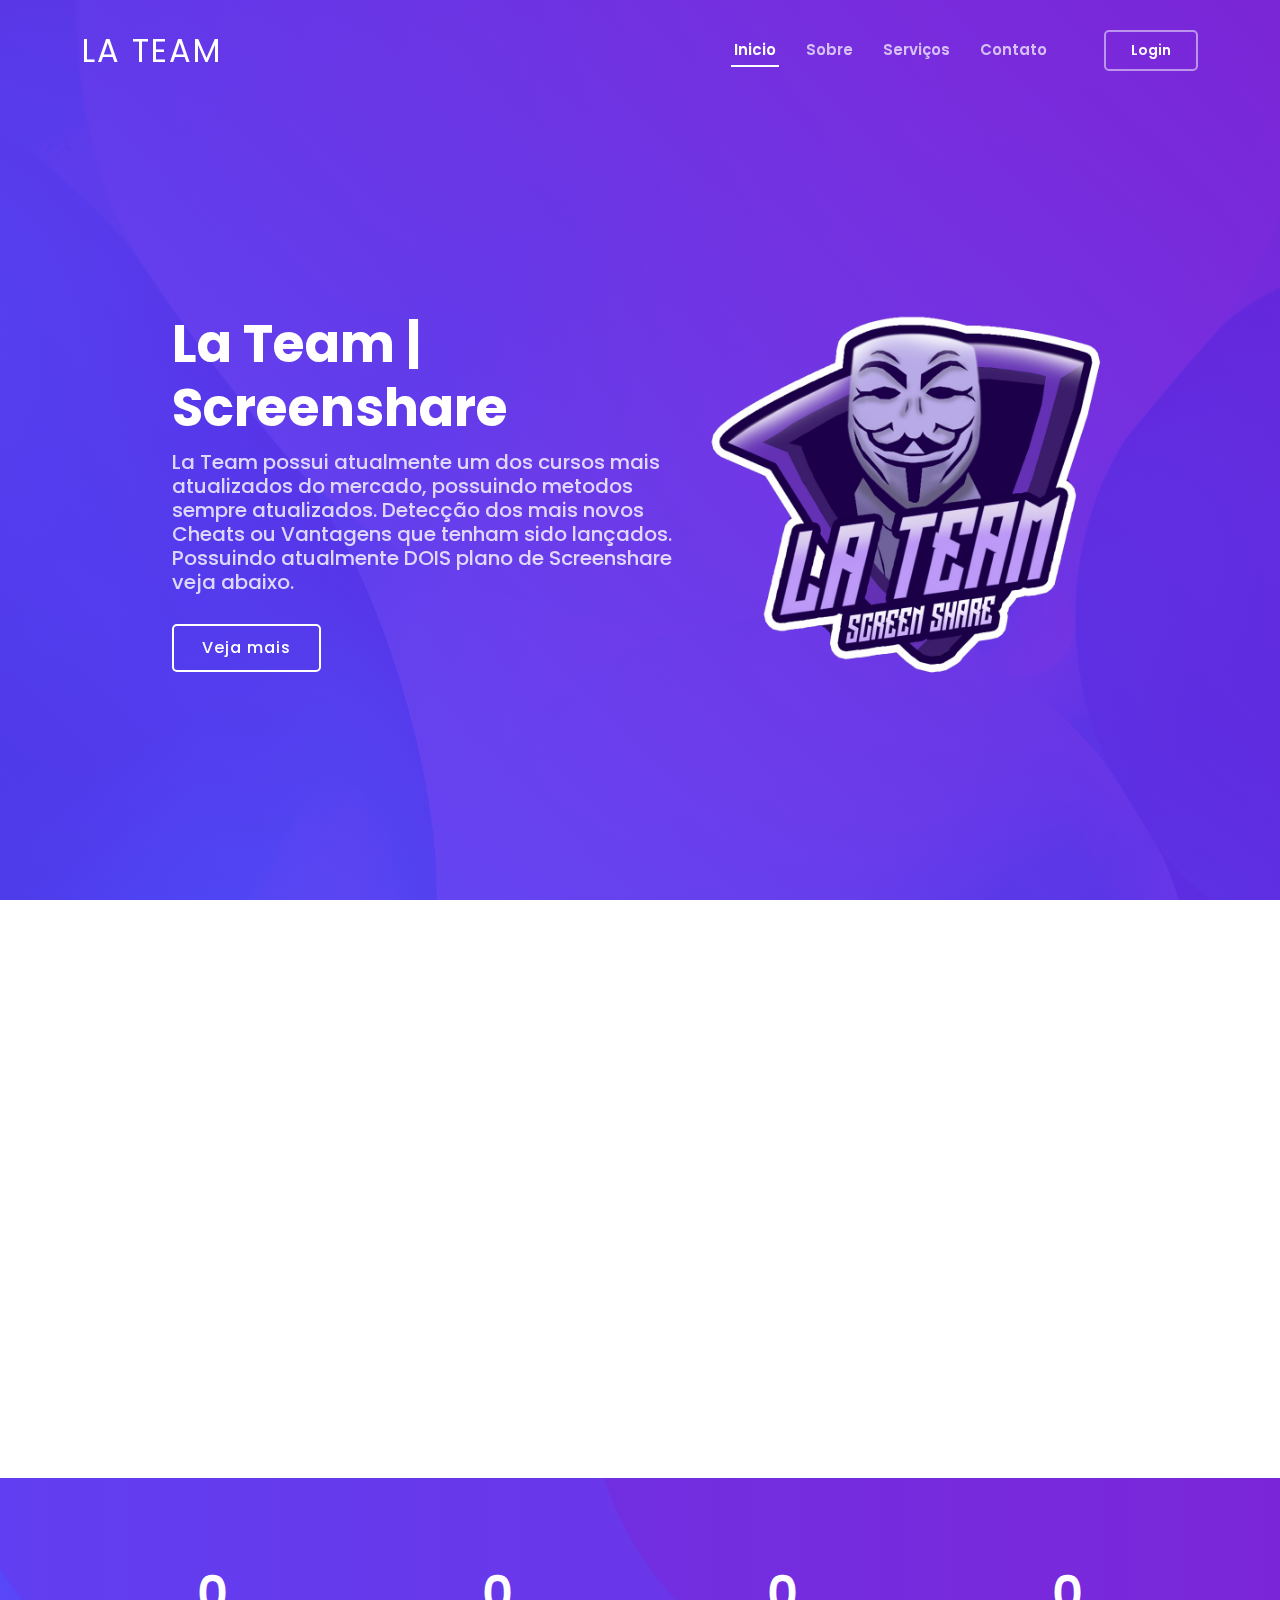
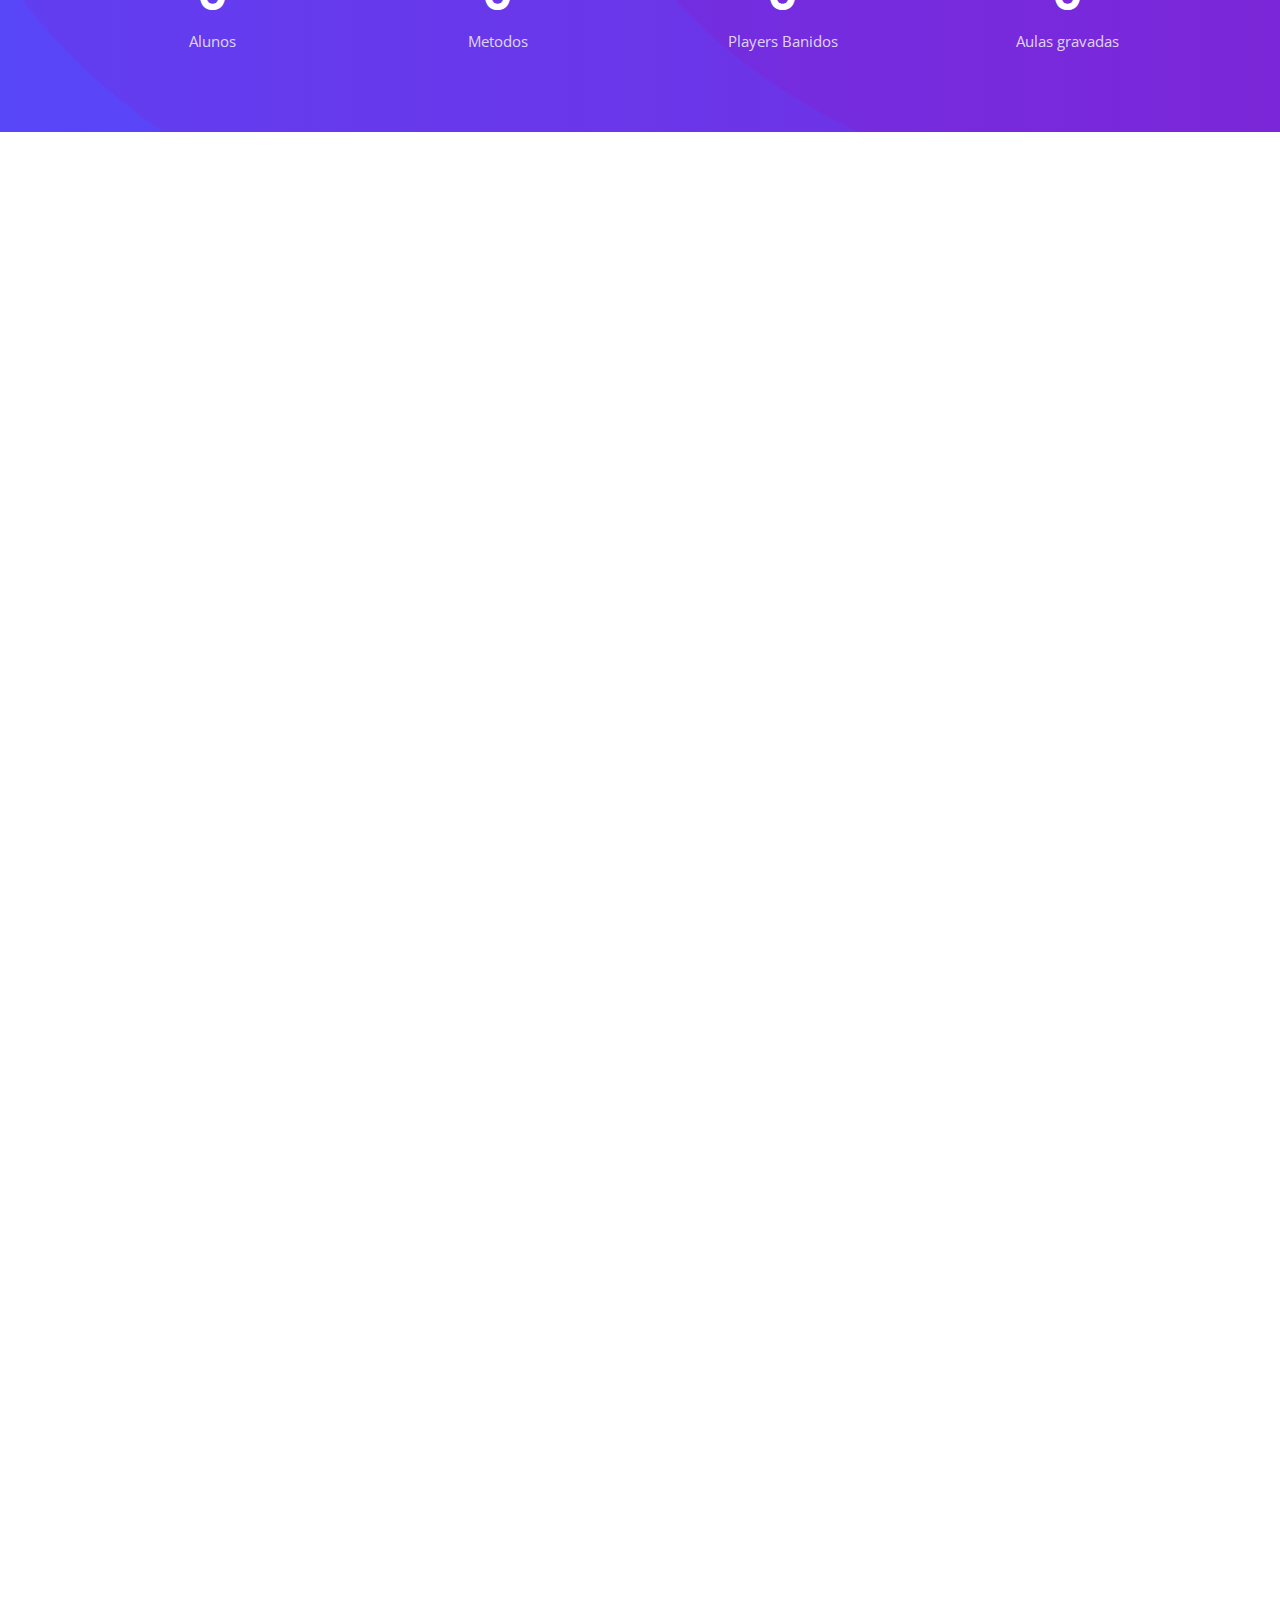
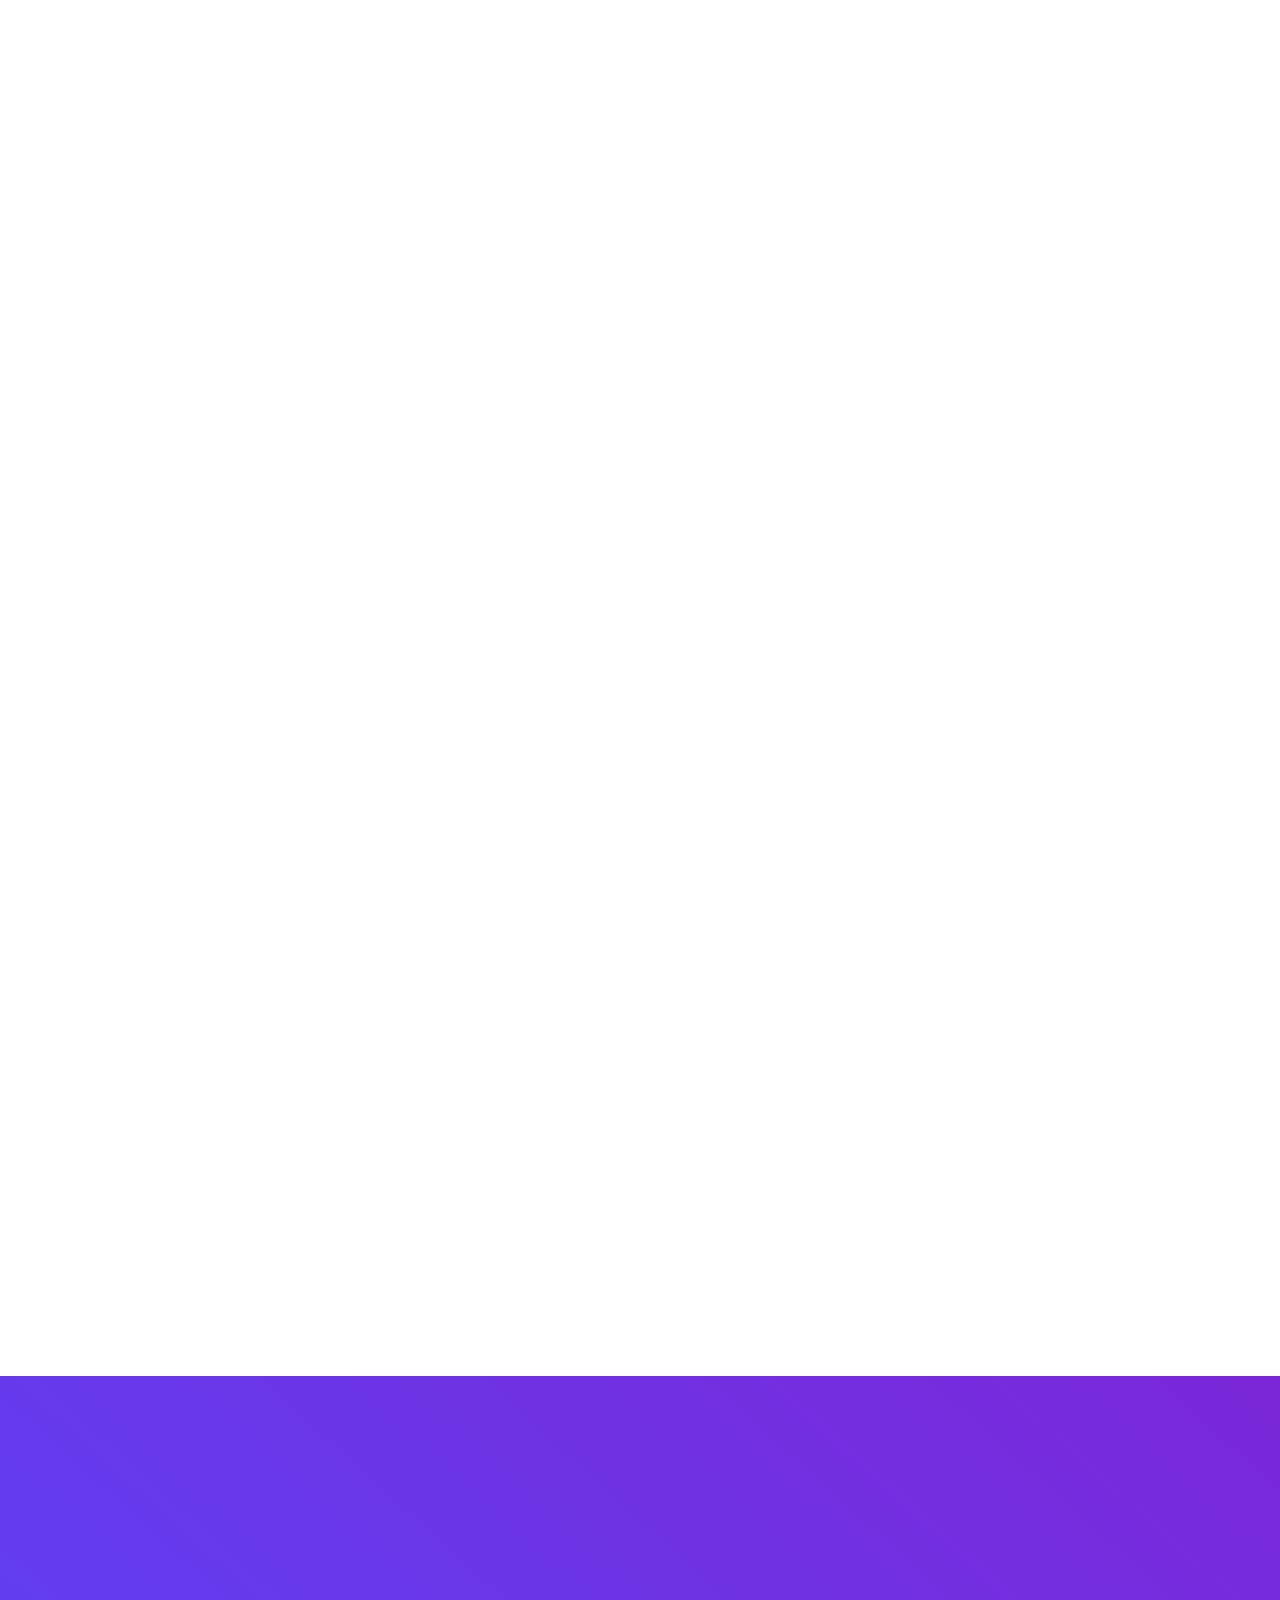
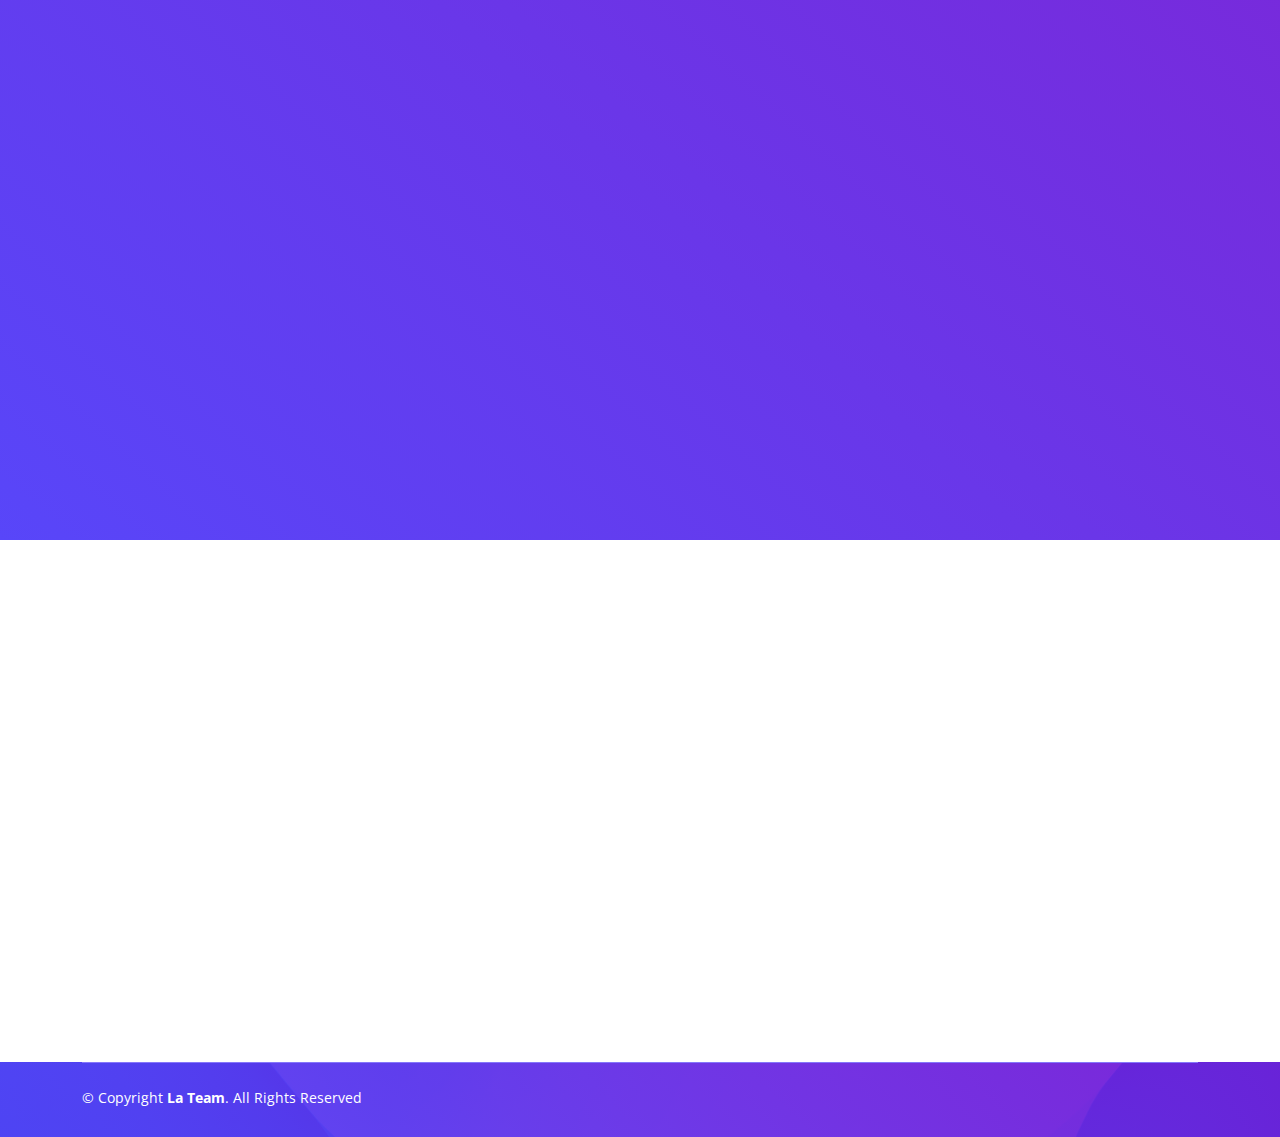
<file: HTML/land/index.html>
<!DOCTYPE html>
<html lang="pt-br">

<head>
  <meta charset="utf-8">
  <meta content="width=device-width, initial-scale=1.0" name="viewport">

  <title>La Team | Land</title>
  <meta content="La Team | Best Screenshare" name="description">
  <meta content="Screenshare, Fivem, Bypass, Cheat" name="keywords">

  <!-- Favicons -->
  <link href="assets/img/logo.ico" rel="icon">
  <link href="assets/img/apple-touch-icon.png" rel="apple-touch-icon">

  <!-- Google Fonts -->
  <link href="https://fonts.googleapis.com/css?family=Open+Sans:300,300i,400,400i,600,600i,700,700i|Roboto:300,300i,400,400i,500,500i,600,600i,700,700i|Poppins:300,300i,400,400i,500,500i,600,600i,700,700i" rel="stylesheet">

  <!-- Vendor CSS Files -->
  <link href="assets/vendor/aos/aos.css" rel="stylesheet">
  <link href="assets/vendor/bootstrap/css/bootstrap.min.css" rel="stylesheet">
  <link href="assets/vendor/bootstrap-icons/bootstrap-icons.css" rel="stylesheet">
  <link href="assets/vendor/boxicons/css/boxicons.min.css" rel="stylesheet">
  <link href="assets/vendor/glightbox/css/glightbox.min.css" rel="stylesheet">
  <link href="assets/vendor/swiper/swiper-bundle.min.css" rel="stylesheet">

  <!-- Template Main CSS File -->
  <link href="assets/css/style.css" rel="stylesheet">

</head>

<body>

  <!-- ======= Header ======= -->
  <header id="header" class="fixed-top ">
    <div class="container d-flex align-items-center justify-content-between">
      <h1 class="logo"><a href="/">La Team</a></h1>

      <nav id="navbar" class="navbar">
        <ul>
          <li><a class="nav-link scrollto active" href="#hero">Inicio</a></li>
          <li><a class="nav-link scrollto" href="#about">Sobre</a></li>
          <li><a class="nav-link scrollto" href="#services">Serviços</a></li>
          <!-- <li class="dropdown"><a href="#"><span>Drop Down</span> <i class="bi bi-chevron-down"></i></a>
            <ul>
              <li><a href="#">Drop Down 1</a></li>
              <li class="dropdown"><a href="#"><span>Deep Drop Down</span> <i class="bi bi-chevron-right"></i></a>
                <ul>
                  <li><a href="#">Deep Drop Down 1</a></li>
                  <li><a href="#">Deep Drop Down 2</a></li>
                  <li><a href="#">Deep Drop Down 3</a></li>
                  <li><a href="#">Deep Drop Down 4</a></li>
                  <li><a href="#">Deep Drop Down 5</a></li>
                </ul>
              </li>
              <li><a href="#">Drop Down 2</a></li>
              <li><a href="#">Drop Down 3</a></li>
              <li><a href="#">Drop Down 4</a></li>
            </ul>
          </li> -->
          <li><a class="nav-link scrollto" href="#contact">Contato</a></li>
          <li><a class="getstarted scrollto" href="/login/">Login</a></li>
        </ul>
        <i class="bi bi-list mobile-nav-toggle"></i>
      </nav><!-- .navbar -->

    </div>
  </header><!-- End Header -->

  <!-- ======= Hero Section ======= -->
  <section id="hero" class="d-flex align-items-center">

    <div class="container-fluid" data-aos="fade-up">
      <div class="row justify-content-center">
        <div class="col-xl-5 col-lg-6 pt-3 pt-lg-0 order-2 order-lg-1 d-flex flex-column justify-content-center">
          <h1>La Team | Screenshare</h1>
          <h2>La Team possui atualmente um dos cursos mais atualizados
            do mercado, possuindo metodos sempre atualizados. Detecção
            dos mais novos Cheats ou Vantagens que tenham sido lançados.
            Possuindo atualmente DOIS plano de Screenshare veja abaixo.
            
            </h2>
          <div><a href="#about" class="btn-get-started scrollto">Veja mais</a></div>
        </div>
        <div class="col-xl-4 col-lg-6 order-1 order-lg-2 hero-img" data-aos="zoom-in" data-aos-delay="150">
          <img src="assets/img/logo_basico.png" class="img-fluid animated" alt="">
        </div>
      </div>
    </div>

  </section><!-- End Hero -->

  <main id="main">

    <!-- ======= About Section ======= -->
    <section id="about" class="about">
      <div class="container">

        <div class="row">
          <div class="col-lg-6 order-1 order-lg-2" data-aos="zoom-in" data-aos-delay="150">
            <!-- <img src="assets/img/about.jpg" class="img-fluid" alt=""> -->
          </div>
          <div class="col-lg-6 pt-4 pt-lg-0 order-2 order-lg-1 content" data-aos="fade-right">
            <h3 class="mudarcor">Dentro do Curso de SS da La Team, os alunos ganham diversas ferramentas para seu SS</h3>
            <p class="fst-italic">
              Leia um pouco a abaixo
            </p>
            <ul>
              <li><i class="bi bi-check-circle"></i> Possui um scanner desenvolvido pela propria LA</li>
              <li><i class="bi bi-check-circle"></i> Metodos de Forense e Detecção de Arquivos Side-Mode.</li>
              <li><i class="bi bi-check-circle"></i> Alem de possui metodos sempre atualizados. </li>
            </ul>
            <!-- <a href="#" class="read-more">Olhe mais<i class="bi bi-long-arrow-right"></i></a> -->
          </div>
        </div>

      </div>
    </section><!-- End About Section -->

    <!-- ======= Counts Section ======= -->
    <section id="counts" class="counts">
      <div class="container">

        <div class="row counters">

          <div class="col-lg-3 col-6 text-center">
            <span data-purecounter-start="0" data-purecounter-end="12" data-purecounter-duration="1" class="purecounter"></span>
            <p>Alunos</p>
          </div>

          <div class="col-lg-3 col-6 text-center">
            <span data-purecounter-start="0" data-purecounter-end="42" data-purecounter-duration="1" class="purecounter"></span>
            <p>Metodos</p>
          </div>

          <div class="col-lg-3 col-6 text-center">
            <span data-purecounter-start="0" data-purecounter-end="40" data-purecounter-duration="1" class="purecounter"></span>
            <p>Players Banidos</p>
          </div>

          <div class="col-lg-3 col-6 text-center">
            <span data-purecounter-start="0" data-purecounter-end="14" data-purecounter-duration="1" class="purecounter"></span>
            <p>Aulas gravadas</p>
          </div>

        </div>

      </div>
    </section><!-- End Counts Section -->

    <!-- ======= Services Section ======= -->
    <section id="services" class="services section-bg">
      <div class="container" data-aos="fade-up">

        <div class="section-title">
          <h2>Serviços</h2>
          <p>Veja mais detalhes do que oferecemos</p>
        </div>

        <div class="row gy-4">
          <div class="col-lg-4 col-md-6 d-flex align-items-stretch" data-aos="zoom-in" data-aos-delay="100">
            <div class="icon-box iconbox-blue">
              <div class="icon">
                <svg width="100" height="100" viewBox="0 0 600 600" xmlns="http://www.w3.org/2000/svg">
                  <path stroke="none" stroke-width="0" fill="#f5f5f5" d="M300,521.0016835830174C376.1290562159157,517.8887921683347,466.0731472004068,529.7835943286574,510.70327084640275,468.03025145048787C554.3714126377745,407.6079735673963,508.03601936045806,328.9844924480964,491.2728898941984,256.3432110539036C474.5976632858925,184.082847569629,479.9380746630129,96.60480741107993,416.23090153303,58.64404602377083C348.86323505073057,18.502131276798302,261.93793281208167,40.57373210992963,193.5410806939664,78.93577620505333C130.42746243093433,114.334589627462,98.30271207620316,179.96522072025542,76.75703585869454,249.04625023123273C51.97151888228291,328.5150500222984,13.704378332031375,421.85034740162234,66.52175969318436,486.19268352777647C119.04800174914682,550.1803526380478,217.28368757567262,524.383925680826,300,521.0016835830174"></path>
                </svg>
                <i class="bx bxl-dribbble"></i>
              </div>
              <h4><a href=""> Detecção de Pendrive </a></h4>
              <p>Players que gostam de usar seus Cheats em Pendrive acabaram</p>
            </div>
          </div>

          <div class="col-lg-4 col-md-6 d-flex align-items-stretch" data-aos="zoom-in" data-aos-delay="200">
            <div class="icon-box iconbox-orange ">
              <div class="icon">
                <svg width="100" height="100" viewBox="0 0 600 600" xmlns="http://www.w3.org/2000/svg">
                  <path stroke="none" stroke-width="0" fill="#f5f5f5" d="M300,582.0697525312426C382.5290701553225,586.8405444964366,449.9789794690241,525.3245884688669,502.5850820975895,461.55621195738473C556.606425686781,396.0723002908107,615.8543463187945,314.28637112970534,586.6730223649479,234.56875336149918C558.9533121215079,158.8439757836574,454.9685369536778,164.00468322053177,381.49747125262974,130.76875717737553C312.15926192815925,99.40240125094834,248.97055460311594,18.661163978235184,179.8680185752513,50.54337015887873C110.5421016452524,82.52863877960104,119.82277516462835,180.83849132639028,109.12597500060166,256.43424936330496C100.08760227029461,320.3096726198365,92.17705696193138,384.0621239912766,124.79988738764834,439.7174275375508C164.83382741302287,508.01625554203684,220.96474134820875,577.5009287672846,300,582.0697525312426"></path>
                </svg>
                <i class="bx bx-file"></i>
              </div>
              <h4><a href="">Uso de arquivos .RPF</a></h4>
              <p>Players que correm infinito, tem carros super rapidos, pulam de predios e não morrem. Acabaram tambem</p>
            </div>
          </div>

          <div class="col-lg-4 col-md-6 d-flex align-items-stretch" data-aos="zoom-in" data-aos-delay="300">
            <div class="icon-box iconbox-pink">
              <div class="icon">
                <svg width="100" height="100" viewBox="0 0 600 600" xmlns="http://www.w3.org/2000/svg">
                  <path stroke="none" stroke-width="0" fill="#f5f5f5" d="M300,541.5067337569781C382.14930387511276,545.0595476570109,479.8736841581634,548.3450877840088,526.4010558755058,480.5488172755941C571.5218469581645,414.80211281144784,517.5187510058486,332.0715597781072,496.52539010469104,255.14436215662573C477.37192572678356,184.95920475031193,473.57363656557914,105.61284051026155,413.0603344069578,65.22779650032875C343.27470386102294,18.654635553484475,251.2091493199835,5.337323636656869,175.0934190732945,40.62881213300186C97.87086631185822,76.43348514350839,51.98124368387456,156.15599469081315,36.44837278890362,239.84606092416172C21.716077023791087,319.22268207091537,43.775223500013084,401.1760424656574,96.891909868211,461.97329694683043C147.22146801428983,519.5804099606455,223.5754009179313,538.201503339737,300,541.5067337569781"></path>
                </svg>
                <i class="bx bx-tachometer"></i>
              </div>
              <h4><a href="">Forense</a></h4>
              <p>Nunca ouviu falar? Metodos forense consistem em analisar o mais bruto de dados de PC, sendo o metodo mais dificil de burlar</p>
            </div>
          </div>

          <div class="col-lg-4 col-md-6 d-flex align-items-stretch" data-aos="zoom-in" data-aos-delay="100">
            <div class="icon-box iconbox-yellow">
              <div class="icon">
                <svg width="100" height="100" viewBox="0 0 600 600" xmlns="http://www.w3.org/2000/svg">
                  <path stroke="none" stroke-width="0" fill="#f5f5f5" d="M300,503.46388370962813C374.79870501325706,506.71871716319447,464.8034551963731,527.1746412648533,510.4981551193396,467.86667711651364C555.9287308511215,408.9015244558933,512.6030010748507,327.5744911775523,490.211057578863,256.5855673507754C471.097692560561,195.9906835881958,447.69079081568157,138.11976852964426,395.19560036434837,102.3242989838813C329.3053358748298,57.3949838291264,248.02791733380457,8.279543830951368,175.87071277845988,42.242879143198664C103.41431057327972,76.34704239035025,93.79494320519305,170.9812938413882,81.28167332365135,250.07896920659033C70.17666984294237,320.27484674793965,64.84698225790005,396.69656628748305,111.28512138212992,450.4950937839243C156.20124167950087,502.5303643271138,231.32542653798444,500.4755392045468,300,503.46388370962813"></path>
                </svg>
                <i class="bx bx-layer"></i>
              </div>
              <h4><a href="">R$500 ByPass</a></h4>
              <p>Sabe aqueles players que gastam 500 reais com ByPass, realmente so vao gastar.</p>
            </div>
          </div>

          <div class="col-lg-4 col-md-6 d-flex align-items-stretch" data-aos="zoom-in" data-aos-delay="200">
            <div class="icon-box iconbox-red">
              <div class="icon">
                <svg width="100" height="100" viewBox="0 0 600 600" xmlns="http://www.w3.org/2000/svg">
                  <path stroke="none" stroke-width="0" fill="#f5f5f5" d="M300,532.3542879108572C369.38199826031484,532.3153073249985,429.10787420159085,491.63046689027357,474.5244479745417,439.17860296908856C522.8885846962883,383.3225815378663,569.1668002868075,314.3205725914397,550.7432151929288,242.7694973846089C532.6665558377875,172.5657663291529,456.2379748765914,142.6223662098291,390.3689995646985,112.34683881706744C326.66090330228417,83.06452184765237,258.84405631176094,53.51806209861945,193.32584062364296,78.48882559362697C121.61183558270385,105.82097193414197,62.805066853699245,167.19869350419734,48.57481801355237,242.6138429142374C34.843463184063346,315.3850353017275,76.69343916112496,383.4422959591041,125.22947124332185,439.3748458443577C170.7312796277747,491.8107796887764,230.57421082200815,532.3932930995766,300,532.3542879108572"></path>
                </svg>
                <i class="bx bx-slideshow"></i>
              </div>
              <h4><a href="">Aulas gravadas</a></h4>
              <p>não conseguiu entender so lendo o material digitado? não tem problema tudo tem aula gravada.
              </p>
            </div>
          </div>

          <div class="col-lg-4 col-md-6 d-flex align-items-stretch" data-aos="zoom-in" data-aos-delay="300">
            <div class="icon-box iconbox-teal">
              <div class="icon">
                <svg width="100" height="100" viewBox="0 0 600 600" xmlns="http://www.w3.org/2000/svg">
                  <path stroke="none" stroke-width="0" fill="#f5f5f5" d="M300,566.797414625762C385.7384707136149,576.1784315230908,478.7894351017131,552.8928747891023,531.9192734346935,484.94944893311C584.6109503024035,417.5663521118492,582.489472248146,322.67544863468447,553.9536738515405,242.03673114598146C529.1557734026468,171.96086150256528,465.24506316201064,127.66468636344209,395.9583748389544,100.7403814666027C334.2173773831606,76.7482773500951,269.4350130405921,84.62216499799875,207.1952322260088,107.2889140133804C132.92018162631612,134.33871894543012,41.79353780512637,160.00259165414826,22.644507872594943,236.69541883565114C3.319112789854554,314.0945973066697,72.72355303640163,379.243833228382,124.04198916343866,440.3218312028393C172.9286146004772,498.5055451809895,224.45579914871206,558.5317968840102,300,566.797414625762"></path>
                </svg>
                <i class="bx bx-arch"></i>
              </div>
              <h4><a href="">Dificuldade em analisar os dados?</a></h4>
              <p>Bom aqui caso existe algum suporte Online, poderemos ajudar voce durante sua telagem a interpretar o dados optidos.</p>
            </div>
          </div>

        </div>

      </div>
    </section><!-- End Services Section -->

    <!-- ======= Features Section ======= -->
    <section id="features" class="features">
      <div class="container" data-aos="fade-up">

        <div class="section-title">
          <h2>Atualizados</h2>
          <p>Nos da LA, sempre tentamos deixar o material mais atualizado para que não aja nenhum tipo de problema com STRINGS em sua telagem</p>
        </div>

        <div class="row">
          <div class="col-lg-6 order-2 order-lg-1 d-flex flex-column align-items-lg-center">
            <div class="icon-box mt-5 mt-lg-0" data-aos="fade-up" data-aos-delay="100">
              <i class="bx bx-receipt"></i>
              <h4>DPS</h4>
              <p>Strings de DPS estarem sendo frequentemente atualizadas, para que não ocorra o problema das strings não baterem</p>
            </div>
            <div class="icon-box mt-5" data-aos="fade-up" data-aos-delay="200">
              <i class="bx bx-cube-alt"></i>
              <h4>Explorer</h4>
              <p>Strings de Explorer estarem sendo frequentemente atualizadas, para que não ocorra o problema das strings não baterem</p>
            </div>
            <div class="icon-box mt-5" data-aos="fade-up" data-aos-delay="300">
              <i class="bx bx-images"></i>
              <h4>Anti-Bypass</h4>
              <p>Alguns ByPass cancelam a execução de certos app's de SS, aqui ensinaremos como contornar esse tipo de ByPass e continuar sua telagem.</p>
            </div>
            <div class="icon-box mt-5" data-aos="fade-up" data-aos-delay="400">
              <i class="bx bx-shield"></i>
              <h4>End Of Screenshare?</h4>
              <p>O melhor ByPass camp do FiveM 100% indectavel, para nos da LA não é um problema. Sendo o unico curso de SS que ensina a Detecção dele.</p>
            </div>
          </div>
          <div class="image col-lg-6 order-1 order-lg-2 " data-aos="zoom-in" data-aos-delay="100">
            <!-- <img src="assets/img/features.svg" alt="" class="img-fluid"> -->
          </div>
        </div>

      </div>
    </section><!-- End Features Section -->

    <!-- ======= Testimonials Section ======= -->
    <!-- <section id="testimonials" class="testimonials section-bg">
      <div class="container" data-aos="fade-up">

        <div class="section-title">
          <h2>Testimonials</h2>
          <p>Magnam dolores commodi suscipit. Necessitatibus eius consequatur ex aliquid fuga eum quidem. Sit sint consectetur velit. Quisquam quos quisquam cupiditate. Et nemo qui impedit suscipit alias ea. Quia fugiat sit in iste officiis commodi quidem hic quas.</p>
        </div>

        <div class="testimonials-slider swiper" data-aos="fade-up" data-aos-delay="100">
          <div class="swiper-wrapper">

            <div class="swiper-slide">
              <div class="testimonial-item">
                <p>
                  <i class="bx bxs-quote-alt-left quote-icon-left"></i>
                  Proin iaculis purus consequat sem cure digni ssim donec porttitora entum suscipit rhoncus. Accusantium quam, ultricies eget id, aliquam eget nibh et. Maecen aliquam, risus at semper.
                  <i class="bx bxs-quote-alt-right quote-icon-right"></i>
                </p>
                <img src="assets/img/testimonials/testimonials-1.jpg" class="testimonial-img" alt="">
                <h3>Saul Goodman</h3>
                <h4>Ceo &amp; Founder</h4>
              </div>
            </div>End testimonial item -->

            <!-- <div class="swiper-slide">
              <div class="testimonial-item">
                <p>
                  <i class="bx bxs-quote-alt-left quote-icon-left"></i>
                  Export tempor illum tamen malis malis eram quae irure esse labore quem cillum quid cillum eram malis quorum velit fore eram velit sunt aliqua noster fugiat irure amet legam anim culpa.
                  <i class="bx bxs-quote-alt-right quote-icon-right"></i>
                </p>
                <img src="assets/img/testimonials/testimonials-2.jpg" class="testimonial-img" alt="">
                <h3>Sara Wilsson</h3>
                <h4>Designer</h4>
              </div>
            </div>End testimonial item -->

            <!-- <div class="swiper-slide">
              <div class="testimonial-item">
                <p>
                  <i class="bx bxs-quote-alt-left quote-icon-left"></i>
                  Enim nisi quem export duis labore cillum quae magna enim sint quorum nulla quem veniam duis minim tempor labore quem eram duis noster aute amet eram fore quis sint minim.
                  <i class="bx bxs-quote-alt-right quote-icon-right"></i>
                </p>
                <img src="assets/img/testimonials/testimonials-3.jpg" class="testimonial-img" alt="">
                <h3>Jena Karlis</h3>
                <h4>Store Owner</h4>
              </div>
            </div>End testimonial item -->

            <!-- <div class="swiper-slide">
              <div class="testimonial-item">
                <p>
                  <i class="bx bxs-quote-alt-left quote-icon-left"></i>
                  Fugiat enim eram quae cillum dolore dolor amet nulla culpa multos export minim fugiat minim velit minim dolor enim duis veniam ipsum anim magna sunt elit fore quem dolore labore.
                  <i class="bx bxs-quote-alt-right quote-icon-right"></i>
                </p>
                <img src="assets/img/testimonials/testimonials-4.jpg" class="testimonial-img" alt="">
                <h3>Matt Brandon</h3>
                <h4>Freelancer</h4>
              </div>
            </div>End testimonial item -->

            <!-- <div class="swiper-slide">
              <div class="testimonial-item">
                <p>
                  <i class="bx bxs-quote-alt-left quote-icon-left"></i>
                  Quis quorum aliqua sint quem legam fore sunt eram irure aliqua veniam tempor noster veniam enim culpa labore duis sunt culpa nulla illum cillum fugiat legam esse veniam culpa.
                  <i class="bx bxs-quote-alt-right quote-icon-right"></i>
                </p>
                <img src="assets/img/testimonials/testimonials-5.jpg" class="testimonial-img" alt="">
                <h3>John Larson</h3>
                <h4>Entrepreneur</h4>
              </div>
            </div>End testimonial item -->
<!-- 
          </div>
          <div class="swiper-pagination"></div>
        </div>

      </div>
    </section>End Testimonials Section -->

    <!-- ======= Pricing Section ======= -->
    <section id="pricing" class="pricing section-bg">
      <div class="container" data-aos="fade-up">

        <div class="section-title">
          <h2>Cursos</h2>
          <p>Possuimos 2 Cursos.</p>
        </div>

        <div class="row">


          <div class="col-lg-4 col-md-6 mt-4 mt-md-0" style="margin-left: 220px;" data-aos="fade-up" data-aos-delay="200">
            <div class="box featured">
              <h3>Basico</h3>
              <h4><sup>R$</sup>60<span> / lifetime</span></h4>
              <ul>
                <li>Utilização do PH3.</li>
                <li>Métodos de descobrir cheats em Pendrive.</li>
                <li>Diversos métodos Anti-Bypass.</li>
                <li>Utilização de programas do Windows.</li>
                <li>Injeção de DLLs e uso de RPFs.</li>
                <li>Esteganografia basica.</li>
              </ul>
              <div class="btn-wrap">
                <a href="https://discord.gg/Rpzg4fBpCB" class="btn-buy">Compre agora</a>
              </div>
            </div>
          </div>

          <div class="col-lg-4 col-md-6 mt-4 mt-lg-0" data-aos="fade-up" data-aos-delay="400">
            <div class="box">
              <span class="advanced">Avançado</span>
              <h3>Avançado</h3>
              <h4><sup>R$</sup>120<span> / lifetime</span></h4>
              <ul>
                <li>Métodos Forenses avançados.</li>
                <li>Métodos de detecção de Cheats</li>
                <li>Métodos de Anti-Bypass avançados.</li>
                <li>Esteganografia Avancada.</li>
              </ul>
              <div class="btn-wrap">
                <a href="https://discord.gg/Rpzg4fBpCB" class="btn-buy">Compre agora</a>
              </div>
            </div>
          </div>

        </div>

      </div>
    </section><!-- End Pricing Section -->

    <!-- ======= Frequently Asked Questions Section ======= -->
    <section id="faq" class="faq">
      <div class="container" data-aos="fade-up">

        <div class="section-title">
          <h2>Perguntas frequentes</h2>
          <p>Se atente a essas perguntas basicas antes de perguntar outras coisas similares.</p>
        </div>

        <div class="faq-list">
          <ul>
            <li data-aos="fade-up" data-aos="fade-up" data-aos-delay="100">
              <i class="bx bx-help-circle icon-help"></i> <a data-bs-toggle="collapse" class="collapse" data-bs-target="#faq-list-1">O Suporte é 24hrs?<i class="bx bx-chevron-down icon-show"></i><i class="bx bx-chevron-up icon-close"></i></a>
              <div id="faq-list-1" class="collapse show" data-bs-parent=".faq-list">
                <p>
                  Bom tentamos atender o maximo de tempo possivel, sem custo adicional.
                </p>
              </div>
            </li>

            <li data-aos="fade-up" data-aos-delay="200">
              <i class="bx bx-help-circle icon-help"></i> <a data-bs-toggle="collapse" data-bs-target="#faq-list-2" class="collapsed">Como faco para virar telador? <i class="bx bx-chevron-down icon-show"></i><i class="bx bx-chevron-up icon-close"></i></a>
              <div id="faq-list-2" class="collapse" data-bs-parent=".faq-list">
                <p>
                  Bom atualmente não fornecemos essa ponte, mas certeza que voce pode procurar e mostrar onde aprendeu SS, a cidade claramente ira te chamar.
                </p>
              </div>
            </li>

            <li data-aos="fade-up" data-aos-delay="300">
              <i class="bx bx-help-circle icon-help"></i> <a data-bs-toggle="collapse" data-bs-target="#faq-list-3" class="collapsed">Posso tomar Bypass? <i class="bx bx-chevron-down icon-show"></i><i class="bx bx-chevron-up icon-close"></i></a>
              <div id="faq-list-3" class="collapse" data-bs-parent=".faq-list">
                <p>
                  Sempre existe essa possibilidade, não vendemos milagre, fazemos com que voce saiba interpretar melhor os dados descobertos no PC do player. Mas garantimos uma taxa baixa de Bypass em teladores.
                </p>
              </div>
            </li>

            <li data-aos="fade-up" data-aos-delay="400">
              <i class="bx bx-help-circle icon-help"></i> <a data-bs-toggle="collapse" data-bs-target="#faq-list-4" class="collapsed">O scanner é pago? <i class="bx bx-chevron-down icon-show"></i><i class="bx bx-chevron-up icon-close"></i></a>
              <div id="faq-list-4" class="collapse" data-bs-parent=".faq-list">
                <p>
                  Atualmente o scanner e disponibilizado a quem comprou o curso Avançado, mas o curso basico possui o scanner em uma versao antiga.
                </p>
              </div>
            </li>

          </ul>
        </div>

      </div>
    </section><!-- End Frequently Asked Questions Section -->

    <!-- ======= Contact Section ======= -->
    <section id="contact" class="contact section-bg">
      <div class="container" data-aos="fade-up">

        <div class="section-title">
          <h2>Contato</h2>
          <p>Nos encontre no Discord.</p>
        </div>

        <div class="row">
          <div class="col-lg-12">
            <div class="info-box mb-4">
              <i class="bx bx-map"></i>
              <h3>Discord</h3>
              <a href="https://discord.gg/Rpzg4fBpCB">Discord</a>
            </div>
          </div>

      </div>
    </section><!-- End Contact Section -->

  </main><!-- End #main -->

  <!-- ======= Footer ======= -->
  <footer id="footer">

    <div class="container">

      <div class="copyright-wrap d-md-flex py-4">
        <div class="me-md-auto text-center text-md-start">
          <div class="copyright">
            &copy; Copyright <strong><span>La Team</span></strong>. All Rights Reserved
          </div>
          <div class="credits">

          </div>
        </div>
      </div>

    </div>
  </footer><!-- End Footer -->

  <a href="#" class="back-to-top d-flex align-items-center justify-content-center"><i class="bi bi-arrow-up-short"></i></a>
  <div id="preloader"></div>

  <!-- Vendor JS Files -->
  <script src="assets/vendor/purecounter/purecounter_vanilla.js"></script>
  <script src="assets/vendor/aos/aos.js"></script>
  <script src="assets/vendor/bootstrap/js/bootstrap.bundle.min.js"></script>
  <script src="assets/vendor/glightbox/js/glightbox.min.js"></script>
  <script src="assets/vendor/isotope-layout/isotope.pkgd.min.js"></script>
  <script src="assets/vendor/swiper/swiper-bundle.min.js"></script>
  <script src="assets/vendor/php-email-form/validate.js"></script>

  <!-- Template Main JS File -->
  <script src="assets/js/main.js"></script>

</body>

</html>
</file>
<file: HTML/land/assets/css/style.css>
:root {
  --cor-fundo-claro: #f9f8ff; /* cor de fundo para temas claros */
  --cor-texto-claro: #000000; /* cor de texto para temas claros */
  --cor-fundo-escuro: #121212; /* cor de fundo para temas escuros */
  --cor-texto-escuro: #ffffff; /* cor de texto para temas escuros */
}

/*--------------------------------------------------------------
# General
--------------------------------------------------------------*/
body {
  font-family: "Open Sans", sans-serif;
  color: #444444;
}

a {
  color: #5846f9;
  text-decoration: none;
}

a:hover {
  color: #8577fb;
  text-decoration: none;
}

h1,
h2,
h3,
h4,
h5,
h6 {
  font-family: "Poppins", sans-serif;
}

/*--------------------------------------------------------------
# Back to top button
--------------------------------------------------------------*/
.back-to-top {
  position: fixed;
  visibility: hidden;
  opacity: 0;
  right: 15px;
  bottom: 15px;
  z-index: 996;
  background: #5846f9;
  width: 40px;
  height: 40px;
  border-radius: 4px;
  transition: all 0.4s;
}

.back-to-top i {
  font-size: 28px;
  color: #fff;
  line-height: 0;
}

.back-to-top:hover {
  background: #7b27d8;
  color: #fff;
}

.back-to-top.active {
  visibility: visible;
  opacity: 1;
}

/*--------------------------------------------------------------
# Preloader
--------------------------------------------------------------*/
#preloader {
  position: fixed;
  top: 0;
  left: 0;
  right: 0;
  bottom: 0;
  z-index: 9999;
  overflow: hidden;
  background: #fff;
}

#preloader:before {
  content: "";
  position: fixed;
  top: calc(50% - 30px);
  left: calc(50% - 30px);
  border: 6px solid #5846f9;
  border-top-color: #e7e4fe;
  border-radius: 50%;
  width: 60px;
  height: 60px;
  -webkit-animation: animate-preloader 1s linear infinite;
  animation: animate-preloader 1s linear infinite;
}

@-webkit-keyframes animate-preloader {
  0% {
    transform: rotate(0deg);
  }

  100% {
    transform: rotate(360deg);
  }
}

@keyframes animate-preloader {
  0% {
    transform: rotate(0deg);
  }

  100% {
    transform: rotate(360deg);
  }
}

/*--------------------------------------------------------------
# Disable aos animation delay on mobile devices
--------------------------------------------------------------*/
@media screen and (max-width: 768px) {
  [data-aos-delay] {
    transition-delay: 0 !important;
  }
}

/*--------------------------------------------------------------
# Header
--------------------------------------------------------------*/
#header {
  transition: all 0.5s;
  z-index: 997;
  padding: 20px 0;
}

#header.header-scrolled,
#header.header-inner-pages {
  background: rgba(24, 6, 185, 0.8);
  padding: 12px 0;
}

#header .logo {
  font-size: 32px;
  margin: 0;
  padding: 0;
  line-height: 1;
  font-weight: 400;
  letter-spacing: 2px;
  text-transform: uppercase;
}

#header .logo a {
  color: #fff;
}

#header .logo img {
  max-height: 40px;
}

/*--------------------------------------------------------------
# Navigation Menu
--------------------------------------------------------------*/
/**
* Desktop Navigation 
*/
.navbar {
  padding: 0;
}

.navbar ul {
  margin: 0;
  padding: 0;
  display: flex;
  list-style: none;
  align-items: center;
}

.navbar li {
  position: relative;
}

.navbar>ul>li {
  padding: 10px 0 10px 24px;
}

.navbar a,
.navbar a:focus {
  display: flex;
  align-items: center;
  justify-content: space-between;
  padding: 0 3px;
  font-family: "Poppins", sans-serif;
  font-size: 15px;
  font-weight: 600;
  color: rgba(255, 255, 255, 0.7);
  white-space: nowrap;
  transition: 0.3s;
  position: relative;
}

.navbar a i,
.navbar a:focus i {
  font-size: 12px;
  line-height: 0;
  margin-left: 5px;
}

.navbar>ul>li>a:before {
  content: "";
  position: absolute;
  width: 100%;
  height: 2px;
  bottom: -5px;
  left: 0;
  background-color: #fff;
  visibility: hidden;
  width: 0px;
  transition: all 0.3s ease-in-out 0s;
}

.navbar a:hover:before,
.navbar li:hover>a:before,
.navbar .active:before {
  visibility: visible;
  width: 100%;
}

.navbar a:hover,
.navbar .active,
.navbar .active:focus,
.navbar li:hover>a {
  color: #fff;
}

.navbar .getstarted,
.navbar .getstarted:focus {
  padding: 8px 25px;
  margin-left: 30px;
  border-radius: 5px;
  color: #fff;
  transition: 0.3s;
  font-size: 14px;
  font-weight: 600;
  border: 2px solid rgba(255, 255, 255, 0.5);
}

.navbar .getstarted:hover,
.navbar .getstarted:focus:hover {
  color: #fff;
  border-color: #fff;
}

.navbar .getstarted:before,
.navbar li:hover>.getstarted:before {
  visibility: hidden;
}

.navbar .dropdown ul {
  display: block;
  position: absolute;
  left: 24px;
  top: calc(100% + 30px);
  margin: 0;
  padding: 10px 0;
  z-index: 99;
  opacity: 0;
  visibility: hidden;
  background: #fff;
  box-shadow: 0px 0px 30px rgba(127, 137, 161, 0.25);
  transition: 0.3s;
}

.navbar .dropdown ul li {
  min-width: 200px;
}

.navbar .dropdown ul a {
  padding: 10px 20px;
  font-size: 14px;
  color: #2c4964;
}

.navbar .dropdown ul a i {
  font-size: 12px;
}

.navbar .dropdown ul a:hover,
.navbar .dropdown ul .active:hover,
.navbar .dropdown ul li:hover>a {
  color: #5846f9;
}

.navbar .dropdown:hover>ul {
  opacity: 1;
  top: 100%;
  visibility: visible;
}

.navbar .dropdown .dropdown ul {
  top: 0;
  left: calc(100% - 30px);
  visibility: hidden;
}

.navbar .dropdown .dropdown:hover>ul {
  opacity: 1;
  top: 0;
  left: 100%;
  visibility: visible;
}

@media (max-width: 1366px) {
  .navbar .dropdown .dropdown ul {
    left: -90%;
  }

  .navbar .dropdown .dropdown:hover>ul {
    left: -100%;
  }
}

/**
* Mobile Navigation 
*/
.mobile-nav-toggle {
  color: #fff;
  font-size: 28px;
  cursor: pointer;
  display: none;
  line-height: 0;
  transition: 0.5s;
}

@media (max-width: 991px) {
  .mobile-nav-toggle {
    display: block;
  }

  .navbar ul {
    display: none;
  }
}

.navbar-mobile {
  position: fixed;
  overflow: hidden;
  top: 0;
  right: 0;
  left: 0;
  bottom: 0;
  background: rgba(28, 47, 65, 0.9);
  transition: 0.3s;
  z-index: 999;
}

.navbar-mobile .mobile-nav-toggle {
  position: absolute;
  top: 15px;
  right: 15px;
}

.navbar-mobile ul {
  display: block;
  position: absolute;
  top: 55px;
  right: 15px;
  bottom: 15px;
  left: 15px;
  padding: 10px 0;
  background-color: #fff;
  overflow-y: auto;
  transition: 0.3s;
}

.navbar-mobile>ul>li {
  padding: 0;
}

.navbar-mobile a,
.navbar-mobile a:focus {
  padding: 10px 20px;
  font-size: 15px;
  color: #2c4964;
}

.navbar-mobile a:hover:before,
.navbar-mobile li:hover>a:before,
.navbar-mobile .active:before {
  visibility: hidden;
}

.navbar-mobile a:hover,
.navbar-mobile .active,
.navbar-mobile li:hover>a {
  color: #5846f9;
}

.navbar-mobile .getstarted,
.navbar-mobile .getstarted:focus {
  margin: 15px;
}

.navbar-mobile .dropdown ul {
  position: static;
  display: none;
  margin: 10px 20px;
  padding: 10px 0;
  z-index: 99;
  opacity: 1;
  visibility: visible;
  background: #fff;
  box-shadow: 0px 0px 30px rgba(127, 137, 161, 0.25);
}

.navbar-mobile .dropdown ul li {
  min-width: 200px;
}

.navbar-mobile .dropdown ul a {
  padding: 10px 20px;
}

.navbar-mobile .dropdown ul a i {
  font-size: 12px;
}

.navbar-mobile .dropdown ul a:hover,
.navbar-mobile .dropdown ul .active:hover,
.navbar-mobile .dropdown ul li:hover>a {
  color: #5846f9;
}

.navbar-mobile .dropdown>.dropdown-active {
  display: block;
}

/*--------------------------------------------------------------
# Hero Section
--------------------------------------------------------------*/
#hero {
  width: 100%;
  height: 100vh;
  background: linear-gradient(45deg, rgba(86, 58, 250, 0.9) 0%, rgba(116, 15, 214, 0.9) 100%), url("../img/hero-bg.jpg") center center no-repeat;
  background-size: cover;
}

#hero .container,
#hero .container-fluid {
  padding-top: 84px;
}

#hero h1 {
  margin: 0;
  font-size: 52px;
  font-weight: 700;
  line-height: 64px;
  color: #fff;
}

#hero h2 {
  color: rgba(255, 255, 255, 0.8);
  margin: 10px 0 0 0;
  font-size: 20px;
}

#hero .btn-get-started {
  font-family: "Poppins", sans-serif;
  font-weight: 500;
  font-size: 16px;
  letter-spacing: 1px;
  display: inline-block;
  padding: 10px 28px;
  border-radius: 5px;
  transition: 0.5s;
  margin-top: 30px;
  color: #fff;
  border: 2px solid #fff;
}

#hero .btn-get-started:hover {
  background: #fff;
  color: #5846f9;
}

#hero .animated {
  animation: up-down 2s ease-in-out infinite alternate-reverse both;
}

@media (min-width: 1200px) {
  #hero {
    background-attachment: fixed;
  }
}

@media (max-width: 991px) {
  #hero {
    text-align: center;
  }

  #hero .container,
  #hero .container-fluid {
    padding-top: 68px;
  }

  #hero .animated {
    -webkit-animation: none;
    animation: none;
  }

  #hero .hero-img {
    text-align: center;
  }

  #hero .hero-img img {
    width: 50%;
  }
}

@media (max-width: 768px) {
  #hero h1 {
    font-size: 26px;
    line-height: 36px;
  }

  #hero h2 {
    font-size: 18px;
    line-height: 24px;
  }

  #hero .hero-img img {
    width: 60%;
  }
}

@media (max-width: 575px) {
  #hero .hero-img img {
    width: 80%;
  }
}

@media (max-width: 575px),
(max-height: 600px) {
  #hero {
    height: auto;
  }
}

@-webkit-keyframes up-down {
  0% {
    transform: translateY(10px);
  }

  100% {
    transform: translateY(-10px);
  }
}

@keyframes up-down {
  0% {
    transform: translateY(10px);
  }

  100% {
    transform: translateY(-10px);
  }
}

/*--------------------------------------------------------------
# Sections General
--------------------------------------------------------------*/
section {
  padding: 100px 0;
  overflow: hidden;
}

/* .section-bg {
  background-color: #f9f8ff;
} */

.section-title {
  text-align: center;
  padding-bottom: 30px;
}

.section-title h2 {
  font-size: 32px;
  font-weight: bold;
  text-transform: uppercase;
  margin-bottom: 20px;
  padding-bottom: 20px;
  position: relative;
}

.section-title h2::after {
  content: "";
  position: absolute;
  display: block;
  width: 50px;
  height: 3px;
  background: #5846f9;
  bottom: 0;
  left: calc(50% - 25px);
}

.section-title p {
  margin-bottom: 0;
}

/*--------------------------------------------------------------
# About
--------------------------------------------------------------*/
.about {
  padding: 120px 0;
}

.about .content h3 {
  font-weight: 600;
  font-size: 32px;
  color: #2c4964;
}

.about .content ul {
  list-style: none;
  padding: 0;
}

.about .content ul li {
  padding-bottom: 10px;
}

.about .content ul i {
  font-size: 20px;
  padding-right: 4px;
  color: #5846f9;
}

.about .content p:last-child {
  margin-bottom: 0;
}

.about .content .read-more {
  font-family: "Poppins", sans-serif;
  font-weight: 500;
  font-size: 16px;
  letter-spacing: 1px;
  display: inline-block;
  padding: 10px 50px 10px 28px;
  border-radius: 5px;
  transition: 0.5s;
  color: #fff;
  background: linear-gradient(45deg, #5846f9 0%, #7b27d8 100%);
  position: relative;
}

.about .content .read-more:hover {
  background: linear-gradient(180deg, #5846f9 0%, #7b27d8 100%);
}

.about .content .read-more i {
  font-size: 22px;
  position: absolute;
  right: 20px;
  top: 12px;
}

/*--------------------------------------------------------------
# Counts
--------------------------------------------------------------*/
.counts {
  background: linear-gradient(90deg, rgba(88, 70, 249, 0.5) 0%, rgba(123, 39, 216, 0.5) 100%), url("../img/counts-bg.png") center center no-repeat;
  padding: 80px 0 60px 0;
}

.counts .counters span {
  font-size: 48px;
  display: block;
  color: #fff;
  font-weight: 600;
  font-family: "Poppins", sans-serif;
}

.counts .counters p {
  padding: 0;
  margin: 0 0 20px 0;
  font-size: 15px;
  color: rgba(255, 255, 255, 0.8);
}

/*--------------------------------------------------------------
# Services
--------------------------------------------------------------*/
.services .icon-box {
  text-align: center;
  padding: 70px 20px 80px 20px;
  transition: all ease-in-out 0.3s;
  background: #fff;
}

.services .icon-box .icon {
  margin: 0 auto;
  width: 100px;
  height: 100px;
  display: flex;
  align-items: center;
  justify-content: center;
  transition: ease-in-out 0.3s;
  position: relative;
}

.services .icon-box .icon i {
  font-size: 36px;
  transition: 0.5s;
  position: relative;
}

.services .icon-box .icon svg {
  position: absolute;
  top: 0;
  left: 0;
}

.services .icon-box .icon svg path {
  transition: 0.5s;
  fill: #f5f5f5;
}

.services .icon-box h4 {
  font-weight: 600;
  margin: 10px 0 15px 0;
  font-size: 22px;
}

.services .icon-box h4 a {
  color: #2c4964;
  transition: ease-in-out 0.3s;
}

.services .icon-box p {
  line-height: 24px;
  font-size: 14px;
  margin-bottom: 0;
}

.services .icon-box:hover {
  border-color: #fff;
  box-shadow: 0px 0 25px 0 rgba(0, 0, 0, 0.1);
}

.services .iconbox-blue i {
  color: #47aeff;
}

.services .iconbox-blue:hover .icon i {
  color: #fff;
}

.services .iconbox-blue:hover .icon path {
  fill: #47aeff;
}

.services .iconbox-orange i {
  color: #ffa76e;
}

.services .iconbox-orange:hover .icon i {
  color: #fff;
}

.services .iconbox-orange:hover .icon path {
  fill: #ffa76e;
}

.services .iconbox-pink i {
  color: #e80368;
}

.services .iconbox-pink:hover .icon i {
  color: #fff;
}

.services .iconbox-pink:hover .icon path {
  fill: #e80368;
}

.services .iconbox-yellow i {
  color: #ffbb2c;
}

.services .iconbox-yellow:hover .icon i {
  color: #fff;
}

.services .iconbox-yellow:hover .icon path {
  fill: #ffbb2c;
}

.services .iconbox-red i {
  color: #ff5828;
}

.services .iconbox-red:hover .icon i {
  color: #fff;
}

.services .iconbox-red:hover .icon path {
  fill: #ff5828;
}

.services .iconbox-teal i {
  color: #11dbcf;
}

.services .iconbox-teal:hover .icon i {
  color: #fff;
}

.services .iconbox-teal:hover .icon path {
  fill: #11dbcf;
}

/*--------------------------------------------------------------
# Features
--------------------------------------------------------------*/
.features .icon-box h4 {
  font-size: 20px;
  font-weight: 700;
  margin: 5px 0 10px 60px;
}

.features .icon-box i {
  font-size: 48px;
  float: left;
  color: #5846f9;
}

.features .icon-box p {
  font-size: 15px;
  color: #848484;
  margin-left: 60px;
}

.features .image {
  background-position: center center;
  background-repeat: no-repeat;
  background-size: cover;
  min-height: 400px;
}

/*--------------------------------------------------------------
# Testimonials
--------------------------------------------------------------*/
.testimonials .testimonials-carousel,
.testimonials .testimonials-slider {
  overflow: hidden;
}

.testimonials .testimonial-item {
  box-sizing: content-box;
  min-height: 320px;
}

.testimonials .testimonial-item .testimonial-img {
  width: 90px;
  border-radius: 50%;
  margin: -40px 0 0 40px;
  position: relative;
  z-index: 2;
  border: 6px solid #fff;
  box-shadow: 0px 2px 15px rgba(0, 0, 0, 0.1);
}

.testimonials .testimonial-item h3 {
  font-size: 18px;
  font-weight: bold;
  margin: 10px 0 5px 45px;
  color: #2c4964;
}

.testimonials .testimonial-item h4 {
  font-size: 14px;
  color: #999;
  margin: 0 0 0 45px;
}

.testimonials .testimonial-item .quote-icon-left,
.testimonials .testimonial-item .quote-icon-right {
  color: #b1a9fc;
  font-size: 26px;
}

.testimonials .testimonial-item .quote-icon-left {
  display: inline-block;
  left: -5px;
  position: relative;
}

.testimonials .testimonial-item .quote-icon-right {
  display: inline-block;
  right: -5px;
  position: relative;
  top: 10px;
}

.testimonials .testimonial-item p {
  font-style: italic;
  margin: 0 15px 0 15px;
  padding: 20px 20px 60px 20px;
  background: #fff;
  position: relative;
  border-radius: 6px;
  position: relative;
  z-index: 1;
  box-shadow: 0 0px 20px 0 rgba(0, 0, 0, 0.1);
}

.testimonials .swiper-pagination {
  margin-top: 20px;
  position: relative;
}

.testimonials .swiper-pagination .swiper-pagination-bullet {
  width: 12px;
  height: 12px;
  background-color: #fff;
  opacity: 1;
  border: 1px solid #5846f9;
}

.testimonials .swiper-pagination .swiper-pagination-bullet-active {
  background-color: #5846f9;
}

@media (max-width: 767px) {
  .testimonials {
    margin: 30px 10px;
  }
}

/*--------------------------------------------------------------
# Portfolio
--------------------------------------------------------------*/
.portfolio .portfolio-item {
  margin-bottom: 30px;
}

.portfolio #portfolio-flters {
  padding: 0;
  margin: 0 auto 25px auto;
  list-style: none;
  text-align: center;
  border-radius: 50px;
  padding: 2px 15px;
}

.portfolio #portfolio-flters li {
  cursor: pointer;
  display: inline-block;
  padding: 10px 15px;
  font-size: 14px;
  font-weight: 600;
  line-height: 1;
  text-transform: uppercase;
  color: #444444;
  margin-bottom: 5px;
  transition: all 0.3s ease-in-out;
  border-radius: 5px;
  font-family: "Poppins", sans-serif;
}

.portfolio #portfolio-flters li:hover,
.portfolio #portfolio-flters li.filter-active {
  color: #fff;
  background: #5846f9;
}

.portfolio #portfolio-flters li:last-child {
  margin-right: 0;
}

.portfolio .portfolio-wrap {
  transition: 0.3s;
  position: relative;
  overflow: hidden;
  z-index: 1;
}

.portfolio .portfolio-wrap::before {
  content: "";
  background: rgba(88, 70, 249, 0.8);
  position: absolute;
  left: 30px;
  right: 30px;
  top: 30px;
  bottom: 30px;
  transition: all ease-in-out 0.3s;
  z-index: 2;
  opacity: 0;
}

.portfolio .portfolio-wrap .portfolio-info {
  opacity: 0;
  position: absolute;
  top: 10%;
  left: 0;
  right: 0;
  text-align: center;
  z-index: 3;
  transition: all ease-in-out 0.3s;
}

.portfolio .portfolio-wrap .portfolio-info h4 {
  font-size: 20px;
  color: #fff;
  font-weight: 600;
}

.portfolio .portfolio-wrap .portfolio-info p {
  color: #ffffff;
  font-size: 14px;
  text-transform: uppercase;
}

.portfolio .portfolio-wrap .portfolio-links {
  opacity: 0;
  left: 0;
  right: 0;
  bottom: 10%;
  text-align: center;
  z-index: 3;
  position: absolute;
  transition: all ease-in-out 0.3s;
}

.portfolio .portfolio-wrap .portfolio-links a {
  color: rgba(255, 255, 255, 0.6);
  margin: 0 2px;
  font-size: 28px;
  display: inline-block;
  transition: 0.3s;
}

.portfolio .portfolio-wrap .portfolio-links a:hover {
  color: #fff;
}

.portfolio .portfolio-wrap:hover::before {
  top: 0;
  left: 0;
  right: 0;
  bottom: 0;
  opacity: 1;
}

.portfolio .portfolio-wrap:hover .portfolio-info {
  opacity: 1;
  top: calc(50% - 48px);
}

.portfolio .portfolio-wrap:hover .portfolio-links {
  opacity: 1;
  bottom: calc(50% - 50px);
}

/*--------------------------------------------------------------
# Portfolio Details
--------------------------------------------------------------*/
.portfolio-details {
  padding-top: 40px;
}

.portfolio-details .portfolio-details-slider img {
  width: 100%;
}

.portfolio-details .portfolio-details-slider .swiper-pagination {
  margin-top: 20px;
  position: relative;
}

.portfolio-details .portfolio-details-slider .swiper-pagination .swiper-pagination-bullet {
  width: 12px;
  height: 12px;
  background-color: #fff;
  opacity: 1;
  border: 1px solid #5846f9;
}

.portfolio-details .portfolio-details-slider .swiper-pagination .swiper-pagination-bullet-active {
  background-color: #5846f9;
}

.portfolio-details .portfolio-info {
  padding: 30px;
  box-shadow: 0px 0 30px rgba(44, 73, 100, 0.08);
}

.portfolio-details .portfolio-info h3 {
  font-size: 22px;
  font-weight: 700;
  margin-bottom: 20px;
  padding-bottom: 20px;
  border-bottom: 1px solid #eee;
}

.portfolio-details .portfolio-info ul {
  list-style: none;
  padding: 0;
  font-size: 15px;
}

.portfolio-details .portfolio-info ul li+li {
  margin-top: 10px;
}

.portfolio-details .portfolio-description {
  padding-top: 30px;
}

.portfolio-details .portfolio-description h2 {
  font-size: 26px;
  font-weight: 700;
  margin-bottom: 20px;
}

.portfolio-details .portfolio-description p {
  padding: 0;
}

/*--------------------------------------------------------------
# Pricing
--------------------------------------------------------------*/
.pricing .box {
  padding: 20px;
  background: #fff;
  text-align: center;
  border-radius: 5px;
  position: relative;
  overflow: hidden;
  box-shadow: 0px 2px 15px rgba(0, 0, 0, 0.1);
}

.pricing h3 {
  font-weight: 400;
  margin: -20px -20px 20px -20px;
  padding: 20px 15px;
  font-size: 16px;
  font-weight: 600;
  color: #2c4964;
  background: #f8f8f8;
}

.pricing h4 {
  font-size: 36px;
  color: #5846f9;
  font-weight: 600;
  font-family: "Roboto", sans-serif;
  margin-bottom: 20px;
}

.pricing h4 sup {
  font-size: 20px;
  top: -15px;
  left: -3px;
}

.pricing h4 span {
  color: #bababa;
  font-size: 16px;
  font-weight: 300;
}

.pricing ul {
  padding: 0;
  list-style: none;
  color: #444444;
  text-align: center;
  line-height: 20px;
  font-size: 14px;
}

.pricing ul li {
  padding-bottom: 16px;
}

.pricing ul i {
  color: #5846f9;
  font-size: 18px;
  padding-right: 4px;
}

.pricing ul .na {
  color: #ccc;
  text-decoration: line-through;
}

.pricing .btn-wrap {
  margin: 20px -20px -20px -20px;
  padding: 20px 15px;
  background: #f8f8f8;
  text-align: center;
}

.pricing .btn-buy {
  background: linear-gradient(42deg, #5846f9 0%, #7b27d8 100%);
  display: inline-block;
  padding: 10px 35px;
  border-radius: 4px;
  color: #fff;
  transition: none;
  font-size: 15px;
  font-weight: 400;
  font-family: "Roboto", sans-serif;
  font-weight: 600;
  transition: 0.3s;
}

.pricing .btn-buy:hover {
  background: linear-gradient(180deg, #5846f9 0%, #7b27d8 100%);
}

.pricing .featured h3 {
  color: #fff;
  background: #5846f9;
}

.pricing .advanced {
  width: 200px;
  position: absolute;
  top: 18px;
  right: -68px;
  transform: rotate(45deg);
  z-index: 1;
  font-size: 14px;
  padding: 1px 0 3px 0;
  background: #5846f9;
  color: #fff;
}

/*--------------------------------------------------------------
# Frequently Asked Questions
--------------------------------------------------------------*/
.faq {
  background: linear-gradient(42deg, #5846f9 0%, #7b27d8 100%);
}

.faq .section-title h2,
.faq .section-title p {
  color: #fff;
}

.faq .section-title h2::after {
  background: rgba(255, 255, 255, 0.6);
}

.faq .faq-list {
  padding: 0 100px;
}

.faq .faq-list ul {
  padding: 0;
  list-style: none;
}

.faq .faq-list li+li {
  margin-top: 15px;
}

.faq .faq-list li {
  padding: 30px;
  background: #fff;
  border-radius: 5px;
  position: relative;
}

.faq .faq-list a {
  display: block;
  position: relative;
  font-family: "Roboto", sans-serif;
  font-size: 16px;
  line-height: 24px;
  font-weight: 500;
  padding: 0 30px;
  outline: none;
  cursor: pointer;
}

.faq .faq-list .icon-help {
  font-size: 24px;
  position: absolute;
  right: 0;
  left: 20px;
  color: #8577fb;
}

.faq .faq-list .icon-show,
.faq .faq-list .icon-close {
  font-size: 24px;
  position: absolute;
  right: 0;
  top: 0;
}

.faq .faq-list p {
  margin-bottom: 0;
  padding: 10px 0 0 0;
}

.faq .faq-list .icon-show {
  display: none;
}

.faq .faq-list a.collapsed {
  color: #2c4964;
}

.faq .faq-list a.collapsed:hover {
  color: #5846f9;
}

.faq .faq-list a.collapsed .icon-show {
  display: inline-block;
}

.faq .faq-list a.collapsed .icon-close {
  display: none;
}

@media (max-width: 1200px) {
  .faq .faq-list {
    padding: 0;
  }
}

/*--------------------------------------------------------------
# Contact
--------------------------------------------------------------*/
.contact .info-box {
  color: #444444;
  text-align: center;
  box-shadow: 0 0 30px rgba(214, 215, 216, 0.6);
  padding: 20px 0 30px 0;
  background: #fff;
}

.contact .info-box i {
  font-size: 32px;
  color: #5846f9;
  border-radius: 50%;
  padding: 8px;
}

.contact .info-box h3 {
  font-size: 20px;
  color: #2c4964;
  font-weight: 700;
  margin: 10px 0;
}

.contact .info-box p {
  padding: 0;
  line-height: 24px;
  font-size: 14px;
  margin-bottom: 0;
}

.contact .php-email-form {
  box-shadow: 0 0 30px rgba(214, 215, 216, 0.6);
  padding: 30px;
  background: #fff;
}

.contact .php-email-form .error-message {
  display: none;
  color: #fff;
  background: #ed3c0d;
  text-align: left;
  padding: 15px;
  font-weight: 600;
}

.contact .php-email-form .error-message br+br {
  margin-top: 25px;
}

.contact .php-email-form .sent-message {
  display: none;
  color: #fff;
  background: #18d26e;
  text-align: center;
  padding: 15px;
  font-weight: 600;
}

.contact .php-email-form .loading {
  display: none;
  background: #fff;
  text-align: center;
  padding: 15px;
}

.contact .php-email-form .loading:before {
  content: "";
  display: inline-block;
  border-radius: 50%;
  width: 24px;
  height: 24px;
  margin: 0 10px -6px 0;
  border: 3px solid #18d26e;
  border-top-color: #eee;
  -webkit-animation: animate-loading 1s linear infinite;
  animation: animate-loading 1s linear infinite;
}

.contact .php-email-form input,
.contact .php-email-form textarea {
  border-radius: 5px;
  box-shadow: none;
  font-size: 14px;
}

.contact .php-email-form input:focus,
.contact .php-email-form textarea:focus {
  border-color: #5846f9;
}

.contact .php-email-form input {
  padding: 10px 15px;
}

.contact .php-email-form textarea {
  padding: 12px 15px;
}

.contact .php-email-form button[type=submit] {
  background: #5846f9;
  border: 0;
  padding: 10px 24px;
  color: #fff;
  transition: 0.4s;
  border-radius: 5px;
}

.contact .php-email-form button[type=submit]:hover {
  background: #7b27d8;
}

@-webkit-keyframes animate-loading {
  0% {
    transform: rotate(0deg);
  }

  100% {
    transform: rotate(360deg);
  }
}

@keyframes animate-loading {
  0% {
    transform: rotate(0deg);
  }

  100% {
    transform: rotate(360deg);
  }
}

/*--------------------------------------------------------------
# Breadcrumbs
--------------------------------------------------------------*/
.breadcrumbs {
  padding: 15px 0;
  background: #f2f6f9;
  min-height: 40px;
  margin-top: 85px;
}

@media (max-width: 992px) {
  .breadcrumbs {
    margin-top: 56px;
  }
}

.breadcrumbs h2 {
  font-size: 28px;
  font-weight: 300;
}

.breadcrumbs ol {
  display: flex;
  flex-wrap: wrap;
  list-style: none;
  padding: 0;
  font-size: 14px;
  margin: 0;
}

.breadcrumbs ol li+li {
  padding-left: 10px;
}

.breadcrumbs ol li+li::before {
  display: inline-block;
  padding-right: 10px;
  color: #3c6387;
  content: "/";
}

@media (max-width: 768px) {
  .breadcrumbs .d-flex {
    display: block !important;
  }

  .breadcrumbs ol {
    display: block;
  }

  .breadcrumbs ol li {
    display: inline-block;
  }
}

/*--------------------------------------------------------------
# Footer
--------------------------------------------------------------*/
#footer {
  color: #fff;
  font-size: 14px;
  background: linear-gradient(45deg, rgba(86, 58, 250, 0.9) 0%, rgba(116, 15, 214, 0.9) 100%), url("../img/hero-bg.jpg") center center no-repeat;
  background-size: cover;
}

#footer .footer-top {
  padding: 60px 0 30px 0;
  position: relative;
}

#footer .footer-top .footer-contact {
  margin-bottom: 30px;
}

#footer .footer-top .footer-contact h3 {
  font-size: 28px;
  margin: 0 0 30px 0;
  padding: 2px 0 2px 0;
  line-height: 1;
  font-weight: 500;
  text-transform: uppercase;
}

#footer .footer-top .footer-contact p {
  font-size: 14px;
  line-height: 24px;
  margin-bottom: 0;
  font-family: "Poppins", sans-serif;
}

#footer .footer-top h4 {
  font-size: 16px;
  font-weight: bold;
  position: relative;
  padding-bottom: 12px;
}

#footer .footer-top .footer-links {
  margin-bottom: 30px;
}

#footer .footer-top .footer-links ul {
  list-style: none;
  padding: 0;
  margin: 0;
}

#footer .footer-top .footer-links ul i {
  padding-right: 2px;
  color: #fff;
  font-size: 18px;
  line-height: 1;
}

#footer .footer-top .footer-links ul li {
  padding: 10px 0;
  display: flex;
  align-items: center;
}

#footer .footer-top .footer-links ul li:first-child {
  padding-top: 0;
}

#footer .footer-top .footer-links ul a {
  color: rgba(255, 255, 255, 0.8);
  transition: 0.3s;
  display: inline-block;
  line-height: 1;
}

#footer .footer-top .footer-links ul a:hover {
  text-decoration: underline;
  color: #fff;
}

#footer .footer-newsletter {
  font-size: 15px;
}

#footer .footer-newsletter h4 {
  font-size: 16px;
  font-weight: bold;
  position: relative;
  padding-bottom: 12px;
}

#footer .footer-newsletter form {
  margin-top: 30px;
  background: #fff;
  padding: 6px 10px;
  position: relative;
  border-radius: 5px;
  text-align: left;
  border: 1px solid white;
}

#footer .footer-newsletter form input[type=email] {
  border: 0;
  padding: 4px 8px;
  width: calc(100% - 100px);
}

#footer .footer-newsletter form input[type=submit] {
  position: absolute;
  top: -1px;
  right: -2px;
  bottom: -1px;
  border: 0;
  background: none;
  font-size: 16px;
  padding: 0 20px;
  background: rgba(123, 39, 216, 0.8);
  color: #fff;
  transition: 0.3s;
  border-radius: 0 5px 5px 0;
  box-shadow: 0px 2px 15px rgba(0, 0, 0, 0.1);
}

#footer .footer-newsletter form input[type=submit]:hover {
  background: #5846f9;
}

#footer .copyright-wrap {
  border-top: 1px solid #8577fb;
}

#footer .credits {
  padding-top: 5px;
  font-size: 13px;
  color: #fff;
}

#footer .credits a {
  color: #fff;
}

#footer .social-links a {
  font-size: 18px;
  display: inline-block;
  background: rgba(255, 255, 255, 0.1);
  color: #fff;
  line-height: 1;
  padding: 8px 0;
  margin-right: 4px;
  border-radius: 50%;
  text-align: center;
  width: 36px;
  height: 36px;
  transition: 0.3s;
}

#footer .social-links a:hover {
  background: rgba(255, 255, 255, 0.2);
  color: #fff;
  text-decoration: none;
}

@media (prefers-color-scheme: dark) {
  .section-bg {
    background-color: var(--cor-fundo-escuro);
  }

  .about {
    background-color: var(--cor-fundo-escuro);
  }

  .about .content h3 {
    color: #0084ff;
  }

  li {
    color: #fff;
  }

  .fst-italic {
    color: #fff;
  }

  .section-title {
    color: white;
  }

  .features{
    background-color: var(--cor-fundo-escuro);
  }

  .features h4, p {
    color: white;
  }

  .pricing li {
    color: black;
  }

  .faq .faq-list p {
    color: black;
  }

  .services .icon-box p {
    color: black;
  }
}
</file>
